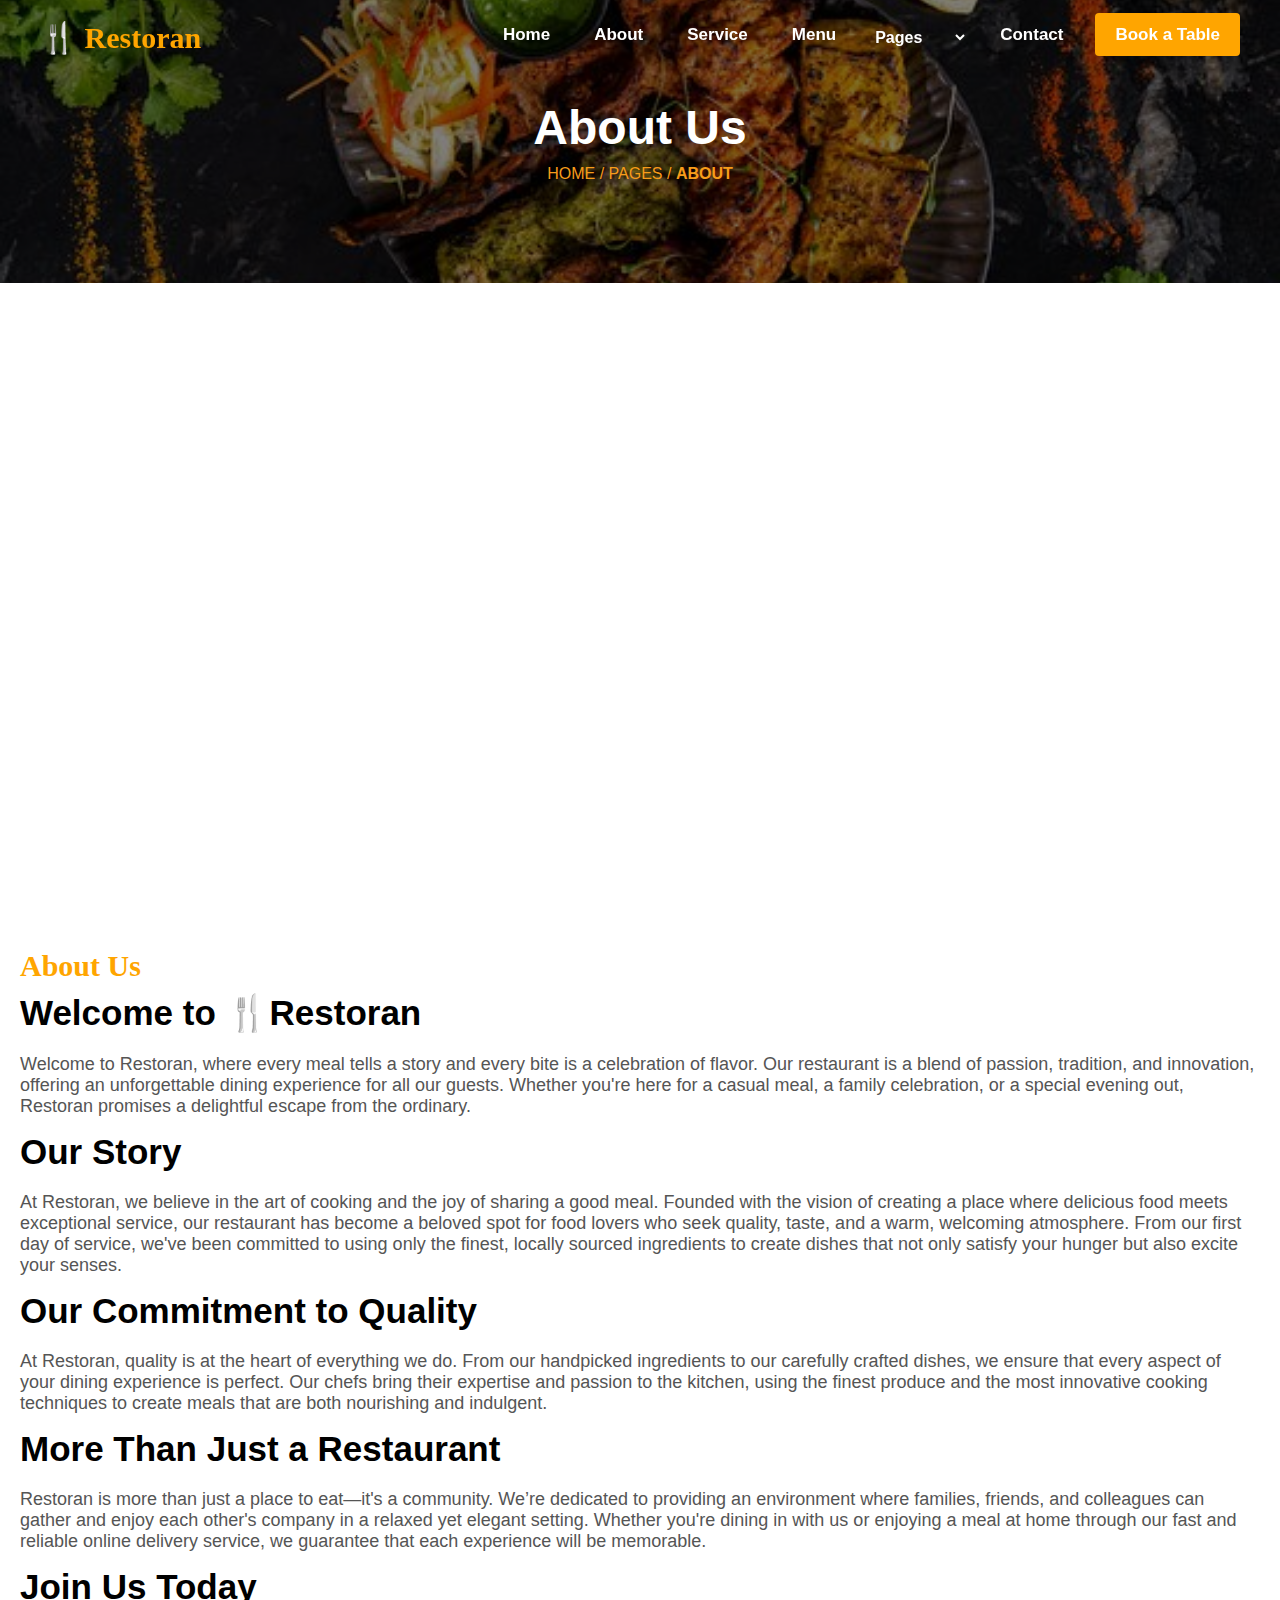
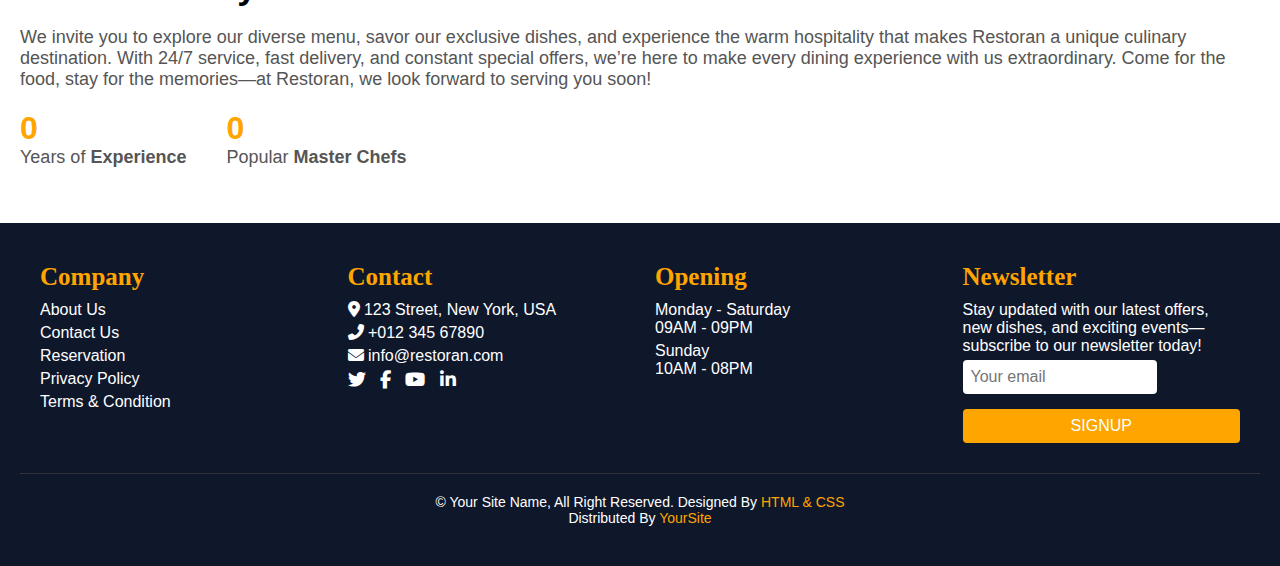
<file: AboutUs.html>
<!DOCTYPE html>
<html lang="en">
<head>
    <meta charset="UTF-8">
    <meta name="viewport" content="width=device-width, initial-scale=1.0">
    <title>Restaurant Landing</title>
    <link rel="stylesheet" href="style.css" />
  <link rel="stylesheet" href="https://cdnjs.cloudflare.com/ajax/libs/font-awesome/6.5.0/css/all.min.css">
</head>
<body>
    <header id="navbar">
        <div class="logo">🍴 Restoran</div>
        <nav>
          <ul>
            <li><a href="index.html">Home</a></li>
            <li><a href="AboutUs.html">About</a></li>
            <li><a href="Services.html">Service</a></li>
            <li><a href="Menu.html">Menu</a></li>
            <li class="dropdown">
        <select onchange="window.location.href=this.value;">
          <option selected disabled>Pages</option>
          <option value="team.html">Our Team</option>
          <option value="booking.html">Booking</option>
          
        </select>
      </li>
            <li><a href="Contact.html">Contact</a></li>
            <li><a href="booking.html" class="btn">Book a Table</a></li>
          </ul>
        </nav>
      </header>
    <section class="page-header">
        <h1>About Us</h1>
        <p><span>HOME</span> / <span>PAGES</span> / <strong>ABOUT</strong></p>
      </section>

      <section class="about" id="about">
        <div class="about-container">
          <div class="about-images">
            <img src="restaurant3.webp" class="about-img1" alt="Restaurant">
            <img src="restaurant4.webp" class="about-img2" alt="Restaurant">
            <img src="restaurant2.jpg" class="about-img3" alt="Restaurant">
            <img src="restaurant1.jpg" class="about-img4" alt="Restaurant">
          </div>
          <div class="about-content">
            <h5>About Us</h5>
            <h2>Welcome to <span>🍴</span>Restoran</h2>
            <p>Welcome to Restoran, where every meal tells a story and every bite is a celebration of flavor. Our restaurant is a blend of passion, tradition, and innovation, offering an unforgettable dining experience for all our guests. Whether you're here for a casual meal, a family celebration, or a special evening out, Restoran promises a delightful escape from the ordinary.</p>

<h2>Our Story</h2>
<p>At Restoran, we believe in the art of cooking and the joy of sharing a good meal. Founded with the vision of creating a place where delicious food meets exceptional service, our restaurant has become a beloved spot for food lovers who seek quality, taste, and a warm, welcoming atmosphere. From our first day of service, we've been committed to using only the finest, locally sourced ingredients to create dishes that not only satisfy your hunger but also excite your senses.</p>

<h2>Our Commitment to Quality</h2>
<p>At Restoran, quality is at the heart of everything we do. From our handpicked ingredients to our carefully crafted dishes, we ensure that every aspect of your dining experience is perfect. Our chefs bring their expertise and passion to the kitchen, using the finest produce and the most innovative cooking techniques to create meals that are both nourishing and indulgent.</p>

<h2>More Than Just a Restaurant</h2>
<p>Restoran is more than just a place to eat—it's a community. We’re dedicated to providing an environment where families, friends, and colleagues can gather and enjoy each other's company in a relaxed yet elegant setting. Whether you're dining in with us or enjoying a meal at home through our fast and reliable online delivery service, we guarantee that each experience will be memorable.</p>

<h2>Join Us Today</h2>
<p>We invite you to explore our diverse menu, savor our exclusive dishes, and experience the warm hospitality that makes Restoran a unique culinary destination. With 24/7 service, fast delivery, and constant special offers, we’re here to make every dining experience with us extraordinary. Come for the food, stay for the memories—at Restoran, we look forward to serving you soon!</p>
      
            <div class="about-stats">
              <div>
                <h3><span id="experience">0</span></h3>
                <p>Years of <strong>Experience</strong></p>
              </div>
              <div>
                <h3><span id="chefs">0</span></h3>
                <p>Popular <strong>Master Chefs</strong></p>
              </div>
            </div>
          </div>
        </div>
      </section>

      <script src="script.js"></script>


      <!-- Footer Section -->
<footer class="footer">
  <div class="footer-container">
    <div class="footer-box">
      <h3>Company</h3>
      <ul>
        <li><a href="AboutUs.html">About Us</a></li>
        <li><a href="Contact.html">Contact Us</a></li>
        <li><a href="booking.html">Reservation</a></li>
        <li><a href="#">Privacy Policy</a></li>
        <li><a href="#">Terms & Condition</a></li>
      </ul>
    </div>

    <div class="footer-box">
      <h3>Contact</h3>
      <p><i class="fas fa-map-marker-alt"></i> 123 Street, New York, USA</p>
      <p><i class="fas fa-phone-alt"></i> +012 345 67890</p>
      <p><i class="fas fa-envelope"></i> info@restoran.com</p>
      <div class="footer-icons">
        <a href="#"><i class="fab fa-twitter"></i></a>
        <a href="#"><i class="fab fa-facebook-f"></i></a>
        <a href="#"><i class="fab fa-youtube"></i></a>
        <a href="#"><i class="fab fa-linkedin-in"></i></a>
      </div>
    </div>

    <div class="footer-box">
      <h3>Opening</h3>
      <p>Monday - Saturday<br>09AM - 09PM</p>
      <p>Sunday<br>10AM - 08PM</p>
    </div>

    <div class="footer-box">
      <h3>Newsletter</h3>
      <p>Stay updated with our latest offers, new dishes, and exciting events—subscribe to our newsletter today!</p>
      <form>
        <input type="email" placeholder="Your email" required>
        <input type="submit" value="SIGNUP"/>
      </form>
    </div>
  </div>

  <div class="footer-bottom">
    <p>© Your Site Name, All Right Reserved. Designed By <a href="#">HTML & CSS</a></p>
    <p>Distributed By <a href="#">YourSite</a></p>
  </div>
</footer>

</body>
</html>
</file>
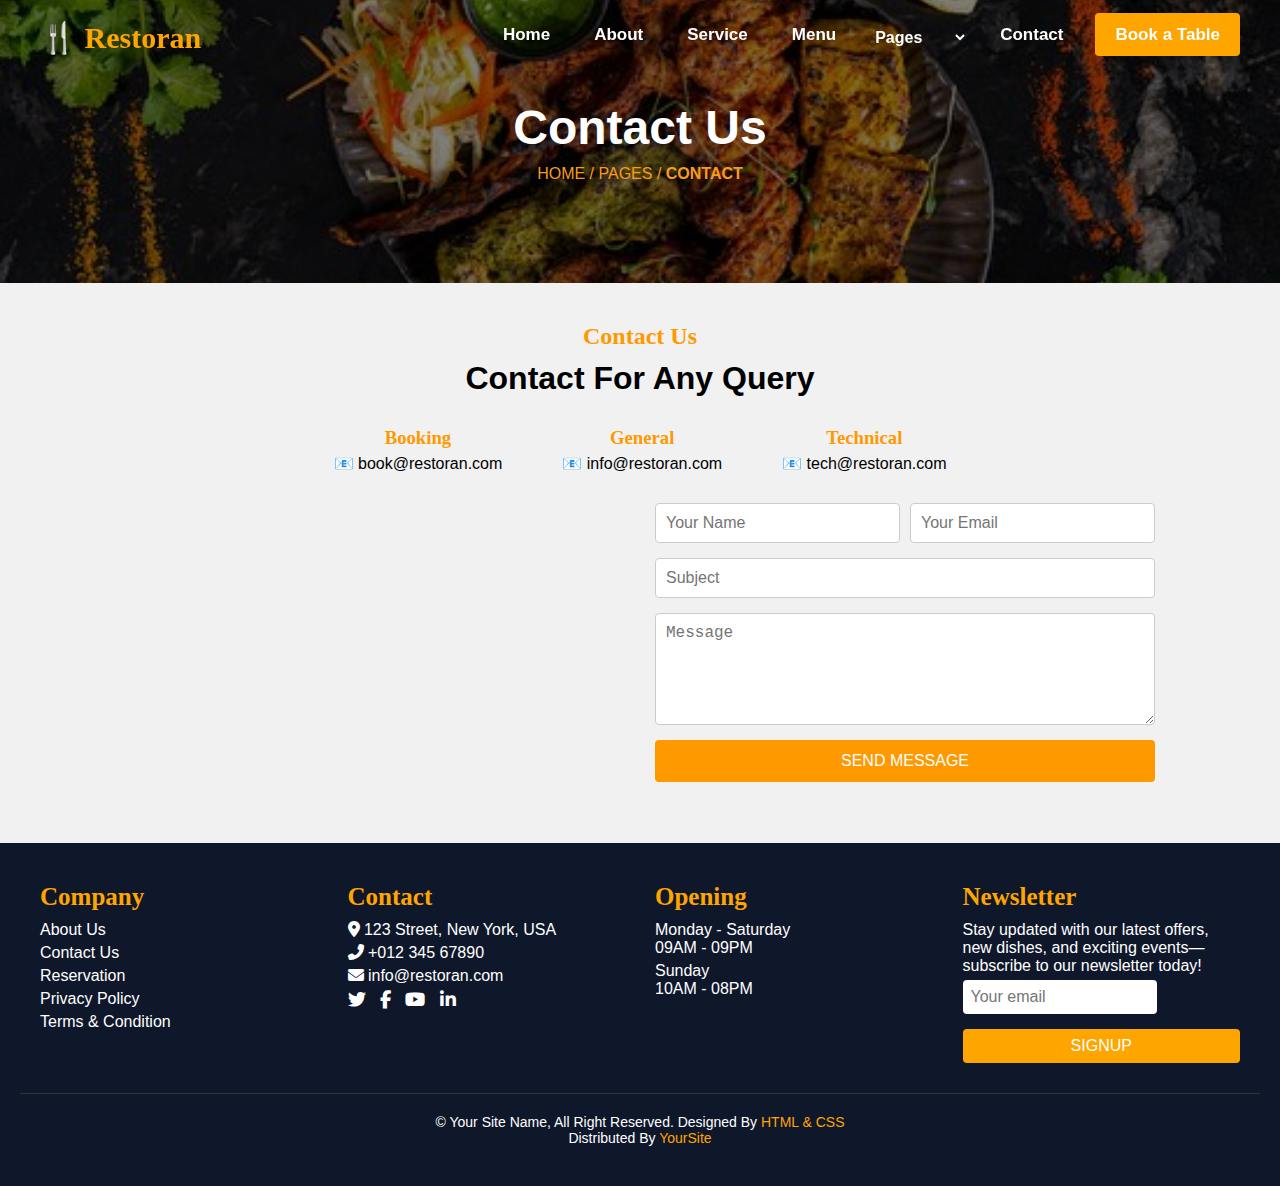
<file: Contact.html>
<!DOCTYPE html>
<html lang="en">
<head>
    <meta charset="UTF-8">
    <meta name="viewport" content="width=device-width, initial-scale=1.0">
    <title>Restaurant Landing</title>
    <link rel="stylesheet" href="style.css" />
  <link rel="stylesheet" href="https://cdnjs.cloudflare.com/ajax/libs/font-awesome/6.5.0/css/all.min.css">

</head>
<body>

     <header id="navbar">
        <div class="logo">🍴 Restoran</div>
        <nav>
          <ul>
            <li><a href="index.html">Home</a></li>
            <li><a href="AboutUs.html">About</a></li>
            <li><a href="Services.html">Service</a></li>
            <li><a href="Menu.html">Menu</a></li>
            <li class="dropdown">
        <select onchange="window.location.href=this.value;">
          <option selected disabled>Pages</option>
          <option value="team.html">Our Team</option>
          <option value="booking.html">Booking</option>
          
        </select>
      </li>
            <li><a href="Contact.html">Contact</a></li>
            <li><a href="booking.html" class="btn">Book a Table</a></li>
          </ul>
        </nav>
      </header>
    <section class="page-header">
        <h1>Contact Us</h1>
        <p><span>HOME</span> / <span>PAGES</span> / <strong>CONTACT</strong></p>
      </section>

      <script src="script.js"></script>


    <section class="contact-section">
    <h2>Contact Us</h2>
    <h1>Contact For Any Query</h1>

    <div class="contact-types">
      <div class="contact-box">
        <h3>Booking</h3>
        <p>📧 book@restoran.com</p>
      </div>
      <div class="contact-box">
        <h3>General</h3>
        <p>📧 info@restoran.com</p>
      </div>
      <div class="contact-box">
        <h3>Technical</h3>
        <p>📧 tech@restoran.com</p>
      </div>
    </div>

    <div class="map-form">
      <iframe src="https://www.google.com/maps?q=New+York,+USA&output=embed" allowfullscreen loading="lazy"></iframe>

      <form>
        <div class="form-row">
          <input type="text" placeholder="Your Name" required>
          <input type="email" placeholder="Your Email" required>
        </div>
        <input type="text" placeholder="Subject" required>
        <textarea rows="5" placeholder="Message" required></textarea>
        <input type="submit" value="SEND MESSAGE" />
      </form>
    </div>
  </section>



  <!-- Footer Section -->
<footer class="footer">
  <div class="footer-container">
    <div class="footer-box">
      <h3>Company</h3>
      <ul>
        <li><a href="AboutUs.html">About Us</a></li>
        <li><a href="Contact.html">Contact Us</a></li>
        <li><a href="booking.html">Reservation</a></li>
        <li><a href="#">Privacy Policy</a></li>
        <li><a href="#">Terms & Condition</a></li>
      </ul>
    </div>

    <div class="footer-box">
      <h3>Contact</h3>
      <p><i class="fas fa-map-marker-alt"></i> 123 Street, New York, USA</p>
      <p><i class="fas fa-phone-alt"></i> +012 345 67890</p>
      <p><i class="fas fa-envelope"></i> info@restoran.com</p>
      <div class="footer-icons">
        <a href="#"><i class="fab fa-twitter"></i></a>
        <a href="#"><i class="fab fa-facebook-f"></i></a>
        <a href="#"><i class="fab fa-youtube"></i></a>
        <a href="#"><i class="fab fa-linkedin-in"></i></a>
      </div>
    </div>

    <div class="footer-box">
      <h3>Opening</h3>
      <p>Monday - Saturday<br>09AM - 09PM</p>
      <p>Sunday<br>10AM - 08PM</p>
    </div>

    <div class="footer-box">
      <h3>Newsletter</h3>
      <p>Stay updated with our latest offers, new dishes, and exciting events—subscribe to our newsletter today!</p>
      <form>
        <input type="email" placeholder="Your email" required>
        <input type="submit" value="SIGNUP"/>
      </form>
    </div>
  </div>

  <div class="footer-bottom">
    <p>© Your Site Name, All Right Reserved. Designed By <a href="#">HTML & CSS</a></p>
    <p>Distributed By <a href="#">YourSite</a></p>
  </div>
</footer>

</body>
</html>
</file>
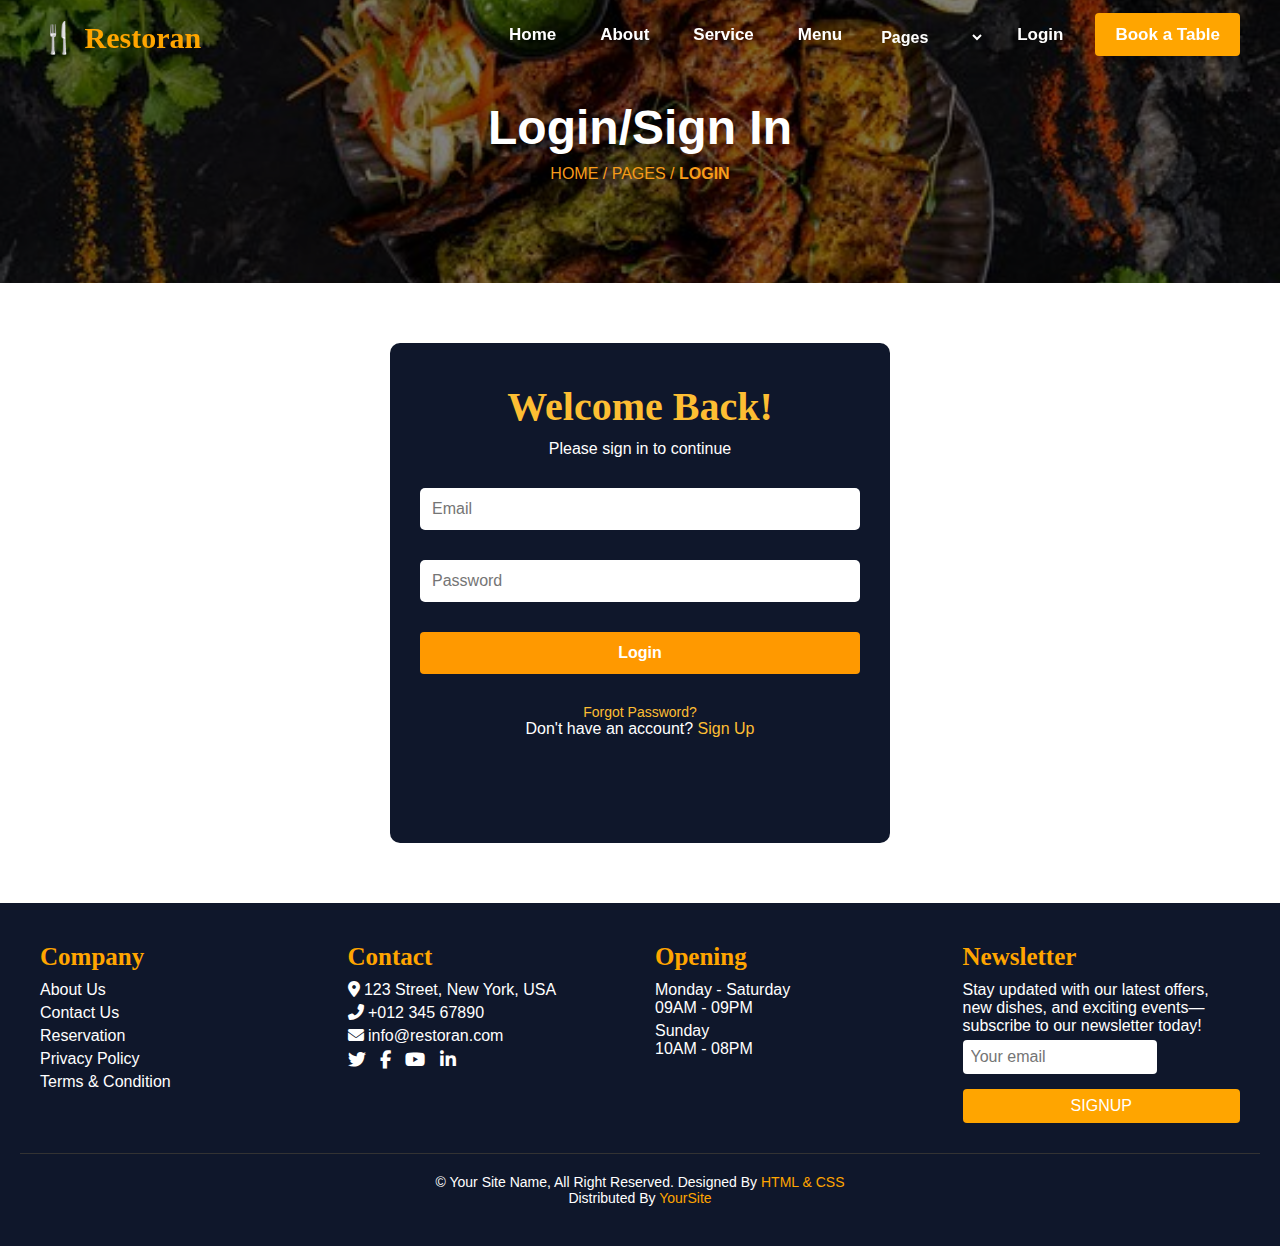
<file: loginpage.html>
<!DOCTYPE html>
<html lang="en">
<head>
    <meta charset="UTF-8">
    <meta name="viewport" content="width=device-width, initial-scale=1.0">
    <title>Restaurant Landing</title>
  <link rel="stylesheet" href="style.css" />
  <link rel="stylesheet" href="https://cdnjs.cloudflare.com/ajax/libs/font-awesome/6.5.0/css/all.min.css">
</head>
<body>

<header id="navbar">
        <div class="logo">🍴 Restoran</div>
        <nav>
          <ul>
            <li><a href="index.html">Home</a></li>
            <li><a href="AboutUs.html">About</a></li>
            <li><a href="Services.html">Service</a></li>
            <li><a href="Menu.html">Menu</a></li>
            <li class="dropdown">
        <select onchange="window.location.href=this.value;">
          <option selected disabled>Pages</option>
          <option value="team.html">Our Team</option>
          <option value="booking.html">Booking</option>
          <option value="Contact.html">Contact Us</option>
        </select>
      </li>
            <li><a href="loginpage.html">Login</a></li>
            <li><a href="booking.html" class="btn">Book a Table</a></li>
          </ul>
        </nav>
      </header>
    <section class="page-header">
        <h1>Login/Sign In</h1>
        <p><span>HOME</span> / <span>PAGES</span> / <strong>LOGIN</strong></p>
      </section>

      <script src="script.js"></script>


    <section class="login-section">
  <div class="login-box">
    <h2>Welcome Back!</h2>
    <p>Please sign in to continue</p>
    <form action="signin.html" method="post">
      <input type="email" name="email" placeholder="Email" required>
      <input type="password" name="password" placeholder="Password" required>
      <input type="submit" value="Login" class="login-btn">

      <div class="extra-options">
        <a href="#">Forgot Password?</a>
        <p>Don't have an account? <a href="#">Sign Up</a></p>
      </div>
    </form>
  </div>
</section>



 <!-- Footer Section -->
<footer class="footer">
  <div class="footer-container">
    <div class="footer-box">
      <h3>Company</h3>
      <ul>
        <li><a href="AboutUs.html">About Us</a></li>
        <li><a href="Contact.html">Contact Us</a></li>
        <li><a href="booking.html">Reservation</a></li>
        <li><a href="#">Privacy Policy</a></li>
        <li><a href="#">Terms & Condition</a></li>
      </ul>
    </div>

    <div class="footer-box">
      <h3>Contact</h3>
      <p><i class="fas fa-map-marker-alt"></i> 123 Street, New York, USA</p>
      <p><i class="fas fa-phone-alt"></i> +012 345 67890</p>
      <p><i class="fas fa-envelope"></i> info@restoran.com</p>
      <div class="footer-icons">
        <a href="#"><i class="fab fa-twitter"></i></a>
        <a href="#"><i class="fab fa-facebook-f"></i></a>
        <a href="#"><i class="fab fa-youtube"></i></a>
        <a href="#"><i class="fab fa-linkedin-in"></i></a>
      </div>
    </div>

    <div class="footer-box">
      <h3>Opening</h3>
      <p>Monday - Saturday<br>09AM - 09PM</p>
      <p>Sunday<br>10AM - 08PM</p>
    </div>

    <div class="footer-box">
      <h3>Newsletter</h3>
      <p>Stay updated with our latest offers, new dishes, and exciting events—subscribe to our newsletter today!</p>
      <form>
        <input type="email" placeholder="Your email" required>
        <input type="submit" value="SIGNUP"/>
      </form>
    </div>
  </div>

  <div class="footer-bottom">
    <p>© Your Site Name, All Right Reserved. Designed By <a href="#">HTML & CSS</a></p>
    <p>Distributed By <a href="#">YourSite</a></p>
  </div>
</footer>

</body>
</html>
</file>
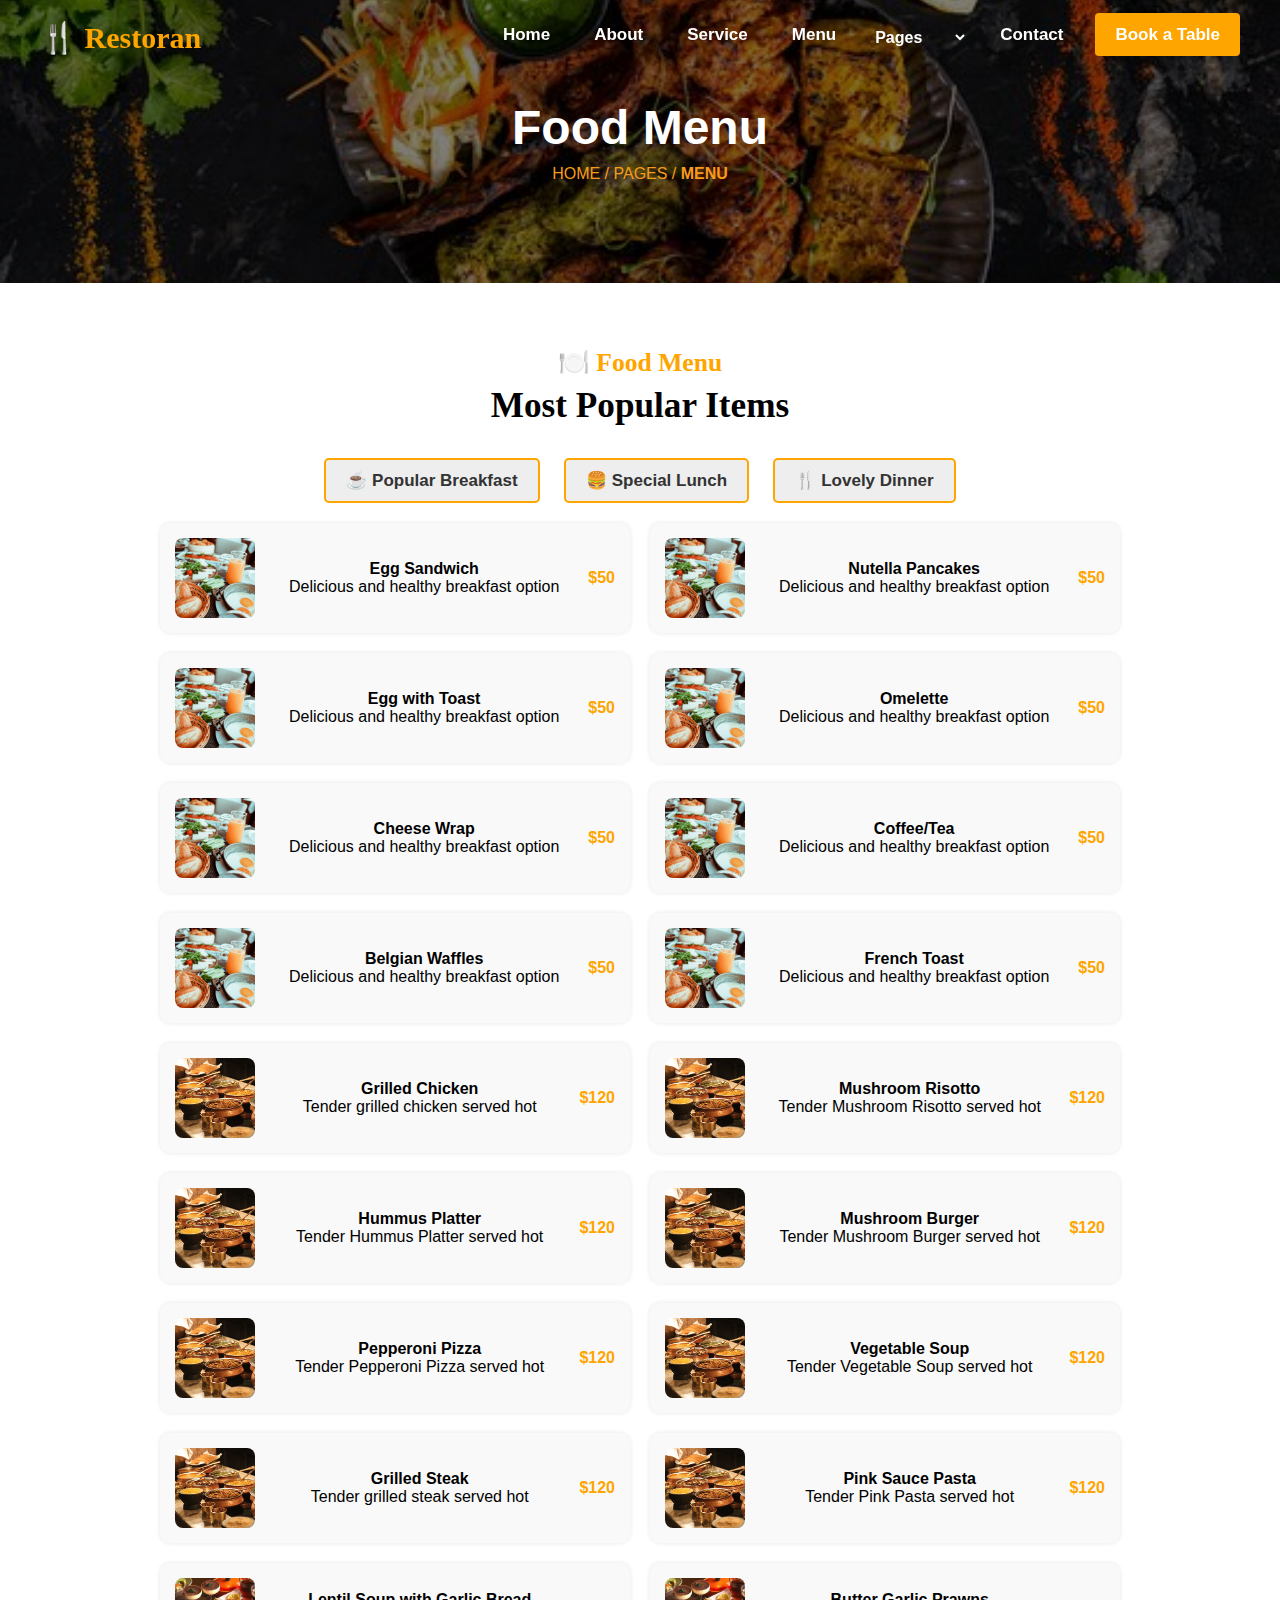
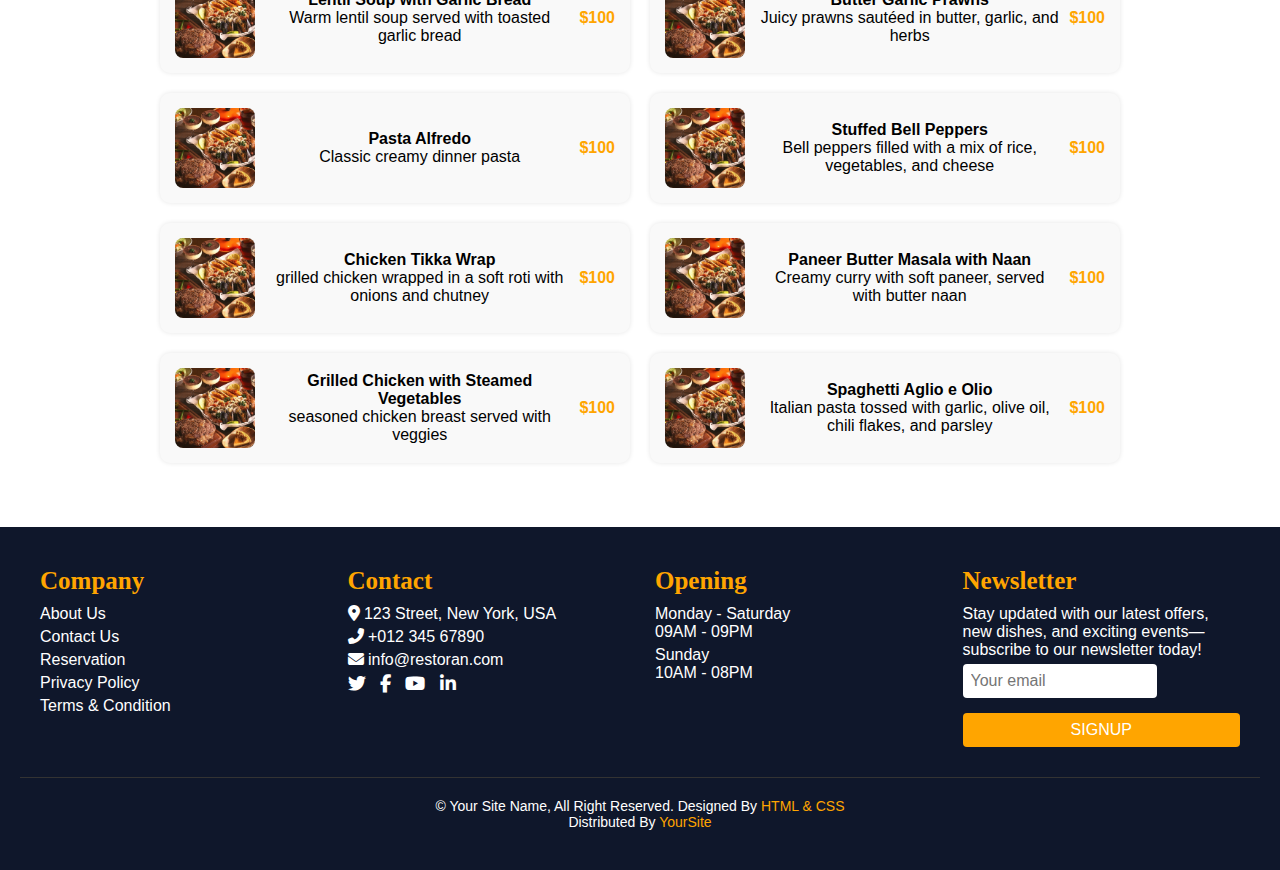
<file: Menu.html>
<!DOCTYPE html>
<html lang="en">
<head>
    <meta charset="UTF-8">
    <meta name="viewport" content="width=device-width, initial-scale=1.0">
    <title>Restaurant Landing</title>
    <link rel="stylesheet" href="style.css" />
  <link rel="stylesheet" href="https://cdnjs.cloudflare.com/ajax/libs/font-awesome/6.5.0/css/all.min.css">
</head>
<body>
     <header id="navbar">
        <div class="logo">🍴 Restoran</div>
        <nav>
          <ul>
            <li><a href="index.html">Home</a></li>
            <li><a href="AboutUs.html">About</a></li>
            <li><a href="Services.html">Service</a></li>
            <li><a href="Menu.html">Menu</a></li>
           <li class="dropdown">
        <select onchange="window.location.href=this.value;">
          <option selected disabled>Pages</option>
          <option value="team.html">Our Team</option>
          <option value="booking.html">Booking</option>
          
        </select>
      </li>
            <li><a href="Contact.html">Contact</a></li>
            <li><a href="booking.html" class="btn">Book a Table</a></li>
          </ul>
        </nav>
      </header>
    <section class="page-header">
        <h1>Food Menu</h1>
        <p><span>HOME</span> / <span>PAGES</span> / <strong>MENU</strong></p>
      </section>


      <section id="menu" class="menu-section">
        <h2 class="section-title">🍽️ Food Menu</h2>
        <h1 class="section-heading">Most Popular Items</h1>
      
        <!-- Menu Filter Buttons -->
        <!-- Tabs -->
  <div class="menu-tabs">
  <button class="tab-btn" onclick="filterMenu('breakfast')">☕ Popular Breakfast</button>
  <button class="tab-btn" onclick="filterMenu('lunch')">🍔 Special Lunch</button>
  <button class="tab-btn" onclick="filterMenu('dinner')">🍴 Lovely Dinner</button>
</div>

<!-- Menu Items -->
<div class="menu-items">
  <!-- Breakfast Items -->
  <div class="menu-item" data-category="breakfast">
    <img src="breakfast.jpg" alt="Breakfast">
    <div class="menu-info">
      <h4>Egg Sandwich</h4>
      <p>Delicious and healthy breakfast option</p>
    </div>
    <div class="menu-price">$50</div>
  </div>

  <div class="menu-item" data-category="breakfast">
    <img src="breakfast.jpg" alt="Breakfast">
    <div class="menu-info">
      <h4>Nutella Pancakes</h4>
      <p>Delicious and healthy breakfast option</p>
    </div>
    <div class="menu-price">$50</div>
  </div>

  <div class="menu-item" data-category="breakfast">
    <img src="breakfast.jpg" alt="Breakfast">
    <div class="menu-info">
      <h4>Egg with Toast</h4>
      <p>Delicious and healthy breakfast option</p>
    </div>
    <div class="menu-price">$50</div>
  </div>

  <div class="menu-item" data-category="breakfast">
    <img src="breakfast.jpg" alt="Breakfast">
    <div class="menu-info">
      <h4>Omelette</h4>
      <p>Delicious and healthy breakfast option</p>
    </div>
    <div class="menu-price">$50</div>
  </div>

  <div class="menu-item" data-category="breakfast">
    <img src="breakfast.jpg" alt="Breakfast">
    <div class="menu-info">
      <h4>Cheese Wrap</h4>
      <p>Delicious and healthy breakfast option</p>
    </div>
    <div class="menu-price">$50</div>
  </div>

  <div class="menu-item" data-category="breakfast">
    <img src="breakfast.jpg" alt="Breakfast">
    <div class="menu-info">
      <h4>Coffee/Tea</h4>
      <p>Delicious and healthy breakfast option</p>
    </div>
    <div class="menu-price">$50</div>
  </div>

  <div class="menu-item" data-category="breakfast">
    <img src="breakfast.jpg" alt="Breakfast">
    <div class="menu-info">
      <h4>Belgian Waffles</h4>
      <p>Delicious and healthy breakfast option</p>
    </div>
    <div class="menu-price">$50</div>
  </div>

  <div class="menu-item" data-category="breakfast">
    <img src="breakfast.jpg" alt="Breakfast">
    <div class="menu-info">
      <h4>French Toast</h4>
      <p>Delicious and healthy breakfast option</p>
    </div>
    <div class="menu-price">$50</div>
  </div>

  <!-- Lunch Items -->
  <div class="menu-item" data-category="lunch">
    <img src="lunch.jpg" alt="Lunch">
    <div class="menu-info">
      <h4>Grilled Chicken</h4>
      <p>Tender grilled chicken served hot</p>
    </div>
    <div class="menu-price">$120</div>
  </div>

  <div class="menu-item" data-category="lunch">
    <img src="lunch.jpg" alt="Lunch">
    <div class="menu-info">
      <h4>Mushroom Risotto</h4>
      <p>Tender Mushroom Risotto served hot</p>
    </div>
    <div class="menu-price">$120</div>
  </div>

  <div class="menu-item" data-category="lunch">
    <img src="lunch.jpg" alt="Lunch">
    <div class="menu-info">
      <h4>Hummus Platter</h4>
      <p>Tender Hummus Platter served hot</p>
    </div>
    <div class="menu-price">$120</div>
  </div>

  <div class="menu-item" data-category="lunch">
    <img src="lunch.jpg" alt="Lunch">
    <div class="menu-info">
      <h4>Mushroom Burger</h4>
      <p>Tender Mushroom Burger served hot</p>
    </div>
    <div class="menu-price">$120</div>
  </div>

  <div class="menu-item" data-category="lunch">
    <img src="lunch.jpg" alt="Lunch">
    <div class="menu-info">
      <h4>Pepperoni Pizza</h4>
      <p>Tender Pepperoni Pizza served hot</p>
    </div>
    <div class="menu-price">$120</div>
  </div>

  <div class="menu-item" data-category="lunch">
    <img src="lunch.jpg" alt="Lunch">
    <div class="menu-info">
      <h4>Vegetable Soup</h4>
      <p>Tender Vegetable Soup served hot</p>
    </div>
    <div class="menu-price">$120</div>
  </div>

  <div class="menu-item" data-category="lunch">
    <img src="lunch.jpg" alt="Lunch">
    <div class="menu-info">
      <h4>Grilled Steak</h4>
      <p>Tender grilled steak served hot</p>
    </div>
    <div class="menu-price">$120</div>
  </div>

  <div class="menu-item" data-category="lunch">
    <img src="lunch.jpg" alt="Lunch">
    <div class="menu-info">
      <h4>Pink Sauce Pasta</h4>
      <p>Tender Pink Pasta served hot</p>
    </div>
    <div class="menu-price">$120</div>
  </div>

  <!-- Dinner Items -->
  <div class="menu-item" data-category="dinner">
    <img src="dinner.jpg" alt="Dinner">
    <div class="menu-info">
      <h4>Lentil Soup with Garlic Bread</h4>
      <p>Warm lentil soup served with toasted garlic bread</p>
    </div>
    <div class="menu-price">$100</div>
  </div>

  <div class="menu-item" data-category="dinner">
    <img src="dinner.jpg" alt="Dinner">
    <div class="menu-info">
      <h4>Butter Garlic Prawns</h4>
      <p>Juicy prawns sautéed in butter, garlic, and herbs</p>
    </div>
    <div class="menu-price">$100</div>
  </div>

  <div class="menu-item" data-category="dinner">
    <img src="dinner.jpg" alt="Dinner">
    <div class="menu-info">
      <h4>Pasta Alfredo</h4>
      <p>Classic creamy dinner pasta</p>
    </div>
    <div class="menu-price">$100</div>
  </div>

  <div class="menu-item" data-category="dinner">
    <img src="dinner.jpg" alt="Dinner">
    <div class="menu-info">
      <h4>Stuffed Bell Peppers</h4>
      <p>Bell peppers filled with a mix of rice, vegetables, and cheese</p>
    </div>
    <div class="menu-price">$100</div>
  </div>

  <div class="menu-item" data-category="dinner">
    <img src="dinner.jpg" alt="Dinner">
    <div class="menu-info">
      <h4>Chicken Tikka Wrap</h4>
      <p>grilled chicken wrapped in a soft roti with onions and chutney</p>
    </div>
    <div class="menu-price">$100</div>
  </div>

  <div class="menu-item" data-category="dinner">
    <img src="dinner.jpg" alt="Dinner">
    <div class="menu-info">
      <h4>Paneer Butter Masala with Naan</h4>
      <p>Creamy curry with soft paneer, served with butter naan</p>
    </div>
    <div class="menu-price">$100</div>
  </div>

  <div class="menu-item" data-category="dinner">
    <img src="dinner.jpg" alt="Dinner">
    <div class="menu-info">
      <h4>Grilled Chicken with Steamed Vegetables</h4>
      <p>seasoned chicken breast served with veggies</p>
    </div>
    <div class="menu-price">$100</div>
  </div>

  <div class="menu-item" data-category="dinner">
    <img src="dinner.jpg" alt="Dinner">
    <div class="menu-info">
      <h4>Spaghetti Aglio e Olio</h4>
      <p>Italian pasta tossed with garlic, olive oil, chili flakes, and parsley</p>
    </div>
    <div class="menu-price">$100</div>
  </div>

  <!-- Add more items with correct data-category -->
</div>
</section>
<script src="script.js"></script>

<!-- Footer Section -->
<footer class="footer">
  <div class="footer-container">
    <div class="footer-box">
      <h3>Company</h3>
      <ul>
        <li><a href="AboutUs.html">About Us</a></li>
        <li><a href="Contact.html">Contact Us</a></li>
        <li><a href="booking.html">Reservation</a></li>
        <li><a href="#">Privacy Policy</a></li>
        <li><a href="#">Terms & Condition</a></li>
      </ul>
    </div>

    <div class="footer-box">
      <h3>Contact</h3>
      <p><i class="fas fa-map-marker-alt"></i> 123 Street, New York, USA</p>
      <p><i class="fas fa-phone-alt"></i> +012 345 67890</p>
      <p><i class="fas fa-envelope"></i> info@restoran.com</p>
      <div class="footer-icons">
        <a href="#"><i class="fab fa-twitter"></i></a>
        <a href="#"><i class="fab fa-facebook-f"></i></a>
        <a href="#"><i class="fab fa-youtube"></i></a>
        <a href="#"><i class="fab fa-linkedin-in"></i></a>
      </div>
    </div>

    <div class="footer-box">
      <h3>Opening</h3>
      <p>Monday - Saturday<br>09AM - 09PM</p>
      <p>Sunday<br>10AM - 08PM</p>
    </div>

    <div class="footer-box">
      <h3>Newsletter</h3>
      <p>Stay updated with our latest offers, new dishes, and exciting events—subscribe to our newsletter today!</p>
      <form>
        <input type="email" placeholder="Your email" required>
        <input type="submit" value="SIGNUP"/>
      </form>
    </div>
  </div>

  <div class="footer-bottom">
    <p>© Your Site Name, All Right Reserved. Designed By <a href="#">HTML & CSS</a></p>
    <p>Distributed By <a href="#">YourSite</a></p>
  </div>
</footer>

</body>
</html>
</file>
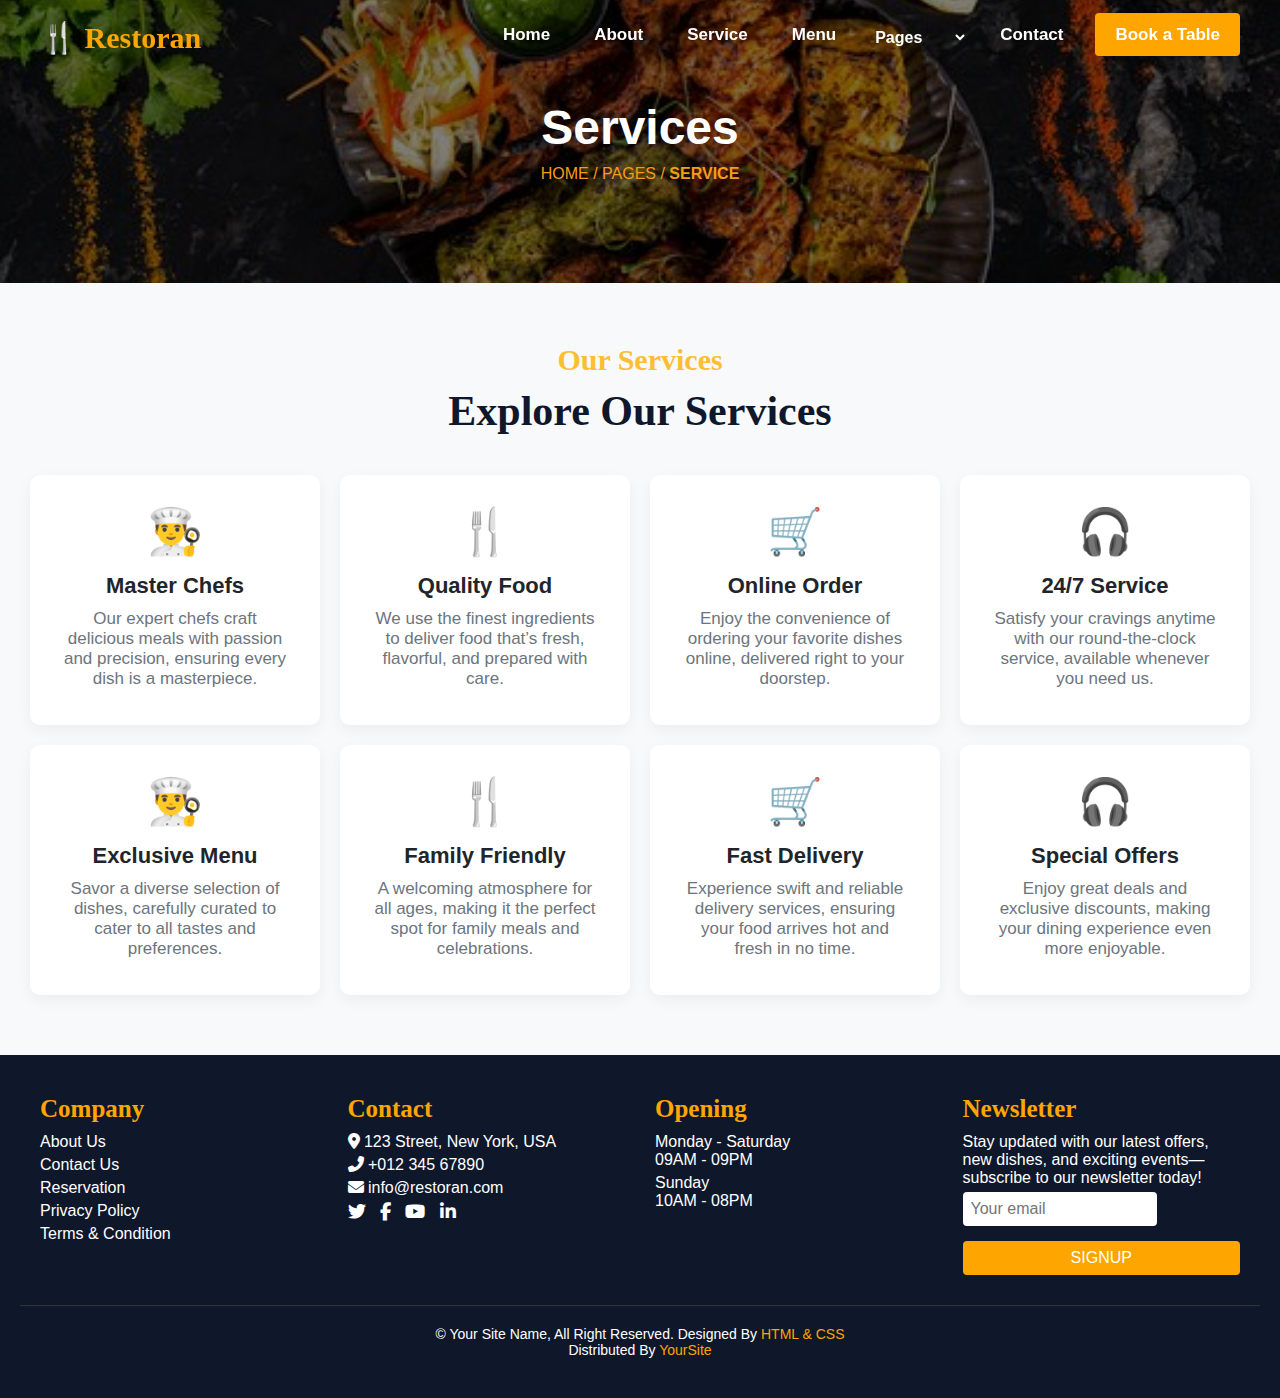
<file: Services.html>
<!DOCTYPE html>
<html lang="en">
<head>
    <meta charset="UTF-8">
    <meta name="viewport" content="width=device-width, initial-scale=1.0">
    <title>Restaurant Landing</title>
    <link rel="stylesheet" href="style.css" />
  <link rel="stylesheet" href="https://cdnjs.cloudflare.com/ajax/libs/font-awesome/6.5.0/css/all.min.css">
</head>
<body>
    
    <header id="navbar">
        <div class="logo">🍴 Restoran</div>
        <nav>
          <ul>
            <li><a href="index.html">Home</a></li>
            <li><a href="AboutUs.html">About</a></li>
            <li><a href="Services.html">Service</a></li>
            <li><a href="Menu.html">Menu</a></li>
            <li class="dropdown">
        <select onchange="window.location.href=this.value;">
          <option selected disabled>Pages</option>
          <option value="team.html">Our Team</option>
          <option value="booking.html">Booking</option>
          
        </select>
      </li>
            <li><a href="Contact.html">Contact</a></li>
            <li><a href="booking.html" class="btn">Book a Table</a></li>
          </ul>
        </nav>
      </header>
    <section class="page-header">
        <h1>Services</h1>
        <p><span>HOME</span> / <span>PAGES</span> / <strong>SERVICE</strong></p>
      </section>

      <script src="script.js"></script>

      <section class="services" id="services">
        <h3 class="subtitle">Our Services</h3>
        <h2 class="title">Explore Our Services</h2>

        <div class="container">
          <div class="service-box">
            <div class="icon">👨‍🍳</div>
            <h3>Master Chefs</h3>
            <p>Our expert chefs craft delicious meals with passion and precision, ensuring every dish is a masterpiece.</p>
          </div>
          <div class="service-box">
            <div class="icon">🍴</div>
            <h3>Quality Food</h3>
            <p>We use the finest ingredients to deliver food that’s fresh, flavorful, and prepared with care.</p>
          </div>
          <div class="service-box">
            <div class="icon">🛒</div>
            <h3>Online Order</h3>
            <p>Enjoy the convenience of ordering your favorite dishes online, delivered right to your doorstep.</p>
          </div>
          <div class="service-box">
            <div class="icon">🎧</div>
            <h3>24/7 Service</h3>
            <p>Satisfy your cravings anytime with our round-the-clock service, available whenever you need us.</p>
          </div>
          <div class="service-box">
            <div class="icon">👨‍🍳</div>
            <h3>Exclusive Menu</h3>
            <p>Savor a diverse selection of dishes, carefully curated to cater to all tastes and preferences.</p>
          </div>
          <div class="service-box">
            <div class="icon">🍴</div>
            <h3>Family Friendly</h3>
            <p>A welcoming atmosphere for all ages, making it the perfect spot for family meals and celebrations.</p>
          </div>
          <div class="service-box">
            <div class="icon">🛒</div>
            <h3>Fast Delivery</h3>
            <p>Experience swift and reliable delivery services, ensuring your food arrives hot and fresh in no time.</p>
          </div>
          <div class="service-box">
            <div class="icon">🎧</div>
            <h3>Special Offers</h3>
            <p>Enjoy great deals and exclusive discounts, making your dining experience even more enjoyable.</p>
          </div>
        </div>
      </section>


<!-- Footer Section -->
<footer class="footer">
  <div class="footer-container">
    <div class="footer-box">
      <h3>Company</h3>
      <ul>
        <li><a href="AboutUs.html">About Us</a></li>
        <li><a href="Contact.html">Contact Us</a></li>
        <li><a href="booking.html">Reservation</a></li>
        <li><a href="#">Privacy Policy</a></li>
        <li><a href="#">Terms & Condition</a></li>
      </ul>
    </div>

    <div class="footer-box">
      <h3>Contact</h3>
      <p><i class="fas fa-map-marker-alt"></i> 123 Street, New York, USA</p>
      <p><i class="fas fa-phone-alt"></i> +012 345 67890</p>
      <p><i class="fas fa-envelope"></i> info@restoran.com</p>
      <div class="footer-icons">
        <a href="#"><i class="fab fa-twitter"></i></a>
        <a href="#"><i class="fab fa-facebook-f"></i></a>
        <a href="#"><i class="fab fa-youtube"></i></a>
        <a href="#"><i class="fab fa-linkedin-in"></i></a>
      </div>
    </div>

    <div class="footer-box">
      <h3>Opening</h3>
      <p>Monday - Saturday<br>09AM - 09PM</p>
      <p>Sunday<br>10AM - 08PM</p>
    </div>

    <div class="footer-box">
      <h3>Newsletter</h3>
      <p>Stay updated with our latest offers, new dishes, and exciting events—subscribe to our newsletter today!</p>
      <form>
        <input type="email" placeholder="Your email" required>
        <input type="submit" value="SIGNUP"/>
      </form>
    </div>
  </div>

  <div class="footer-bottom">
    <p>© Your Site Name, All Right Reserved. Designed By <a href="#">HTML & CSS</a></p>
    <p>Distributed By <a href="#">YourSite</a></p>
  </div>
</footer>

</body>
</html>
</file>
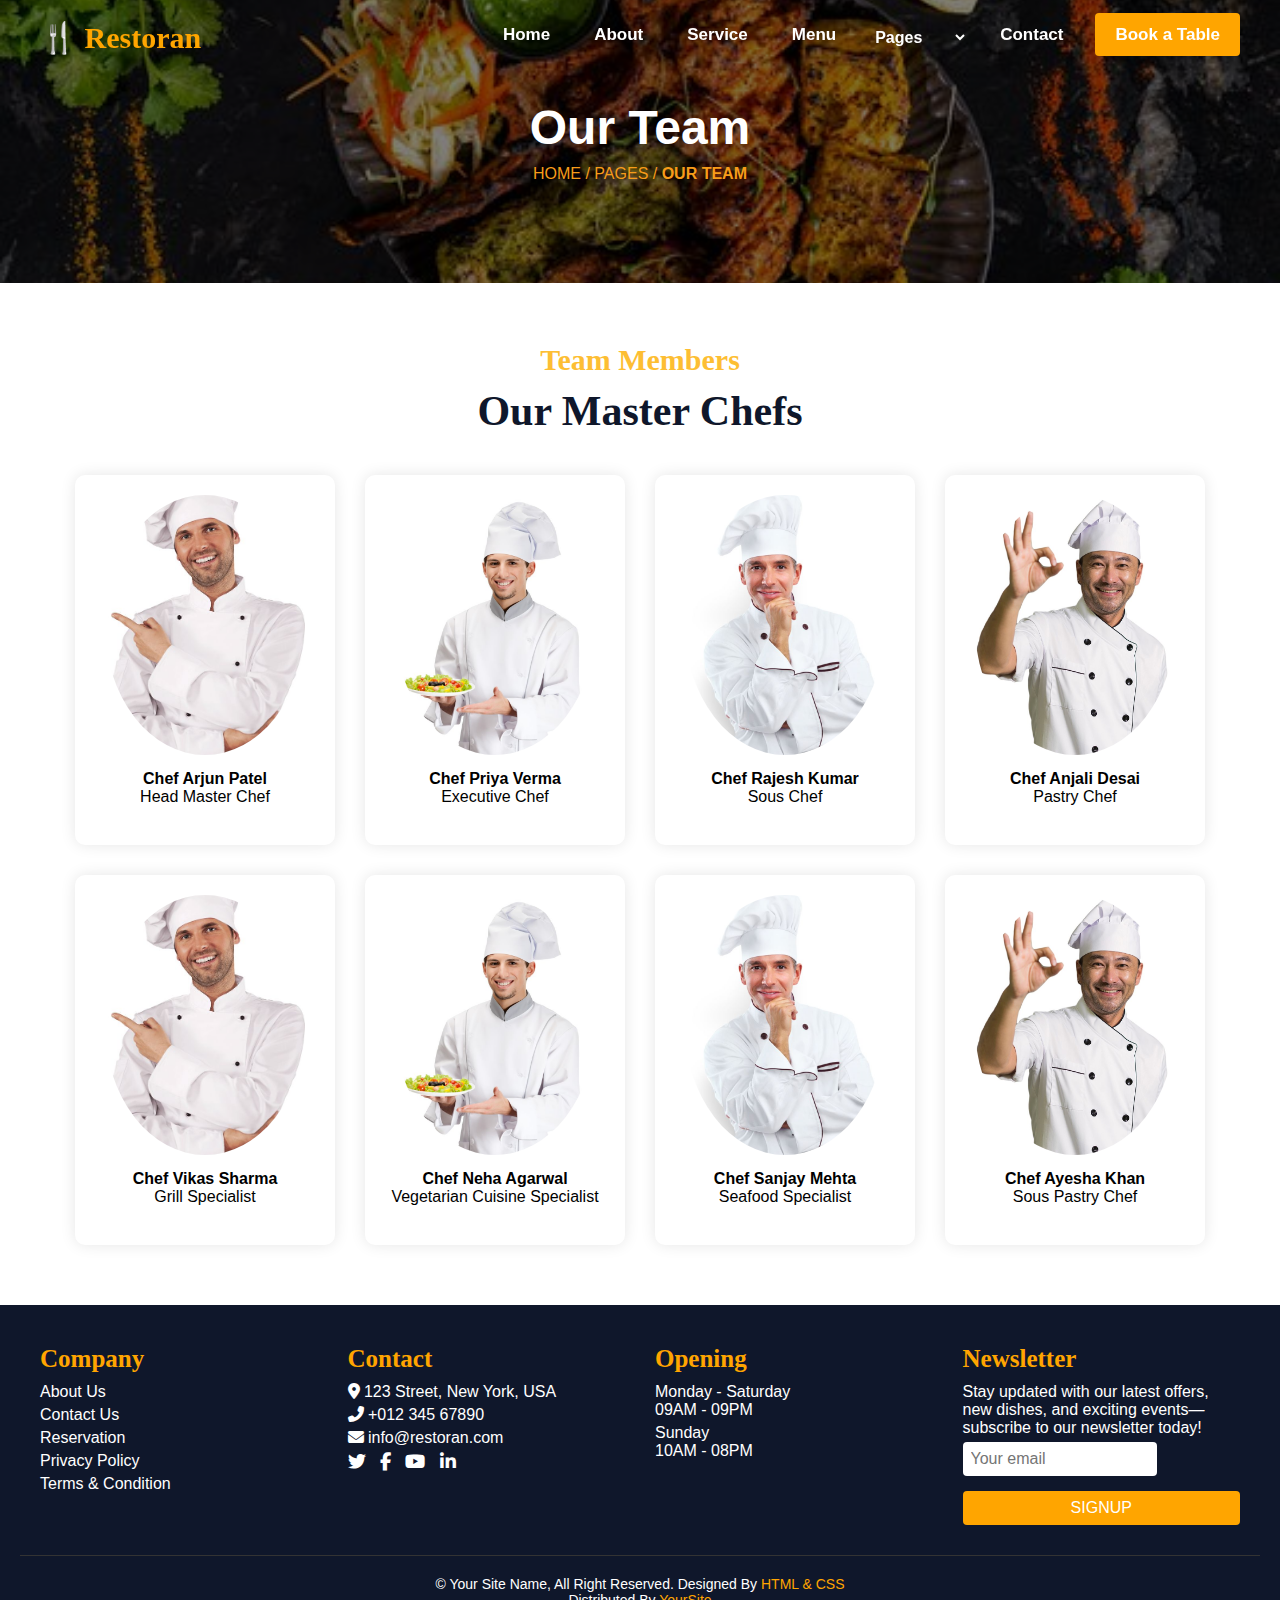
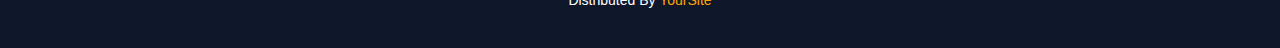
<file: team.html>
<!DOCTYPE html>
<html lang="en">
<head>
    <meta charset="UTF-8">
    <meta name="viewport" content="width=device-width, initial-scale=1.0">
    <title>Restaurant Landing</title>
    <link rel="stylesheet" href="style.css" />
  <link rel="stylesheet" href="https://cdnjs.cloudflare.com/ajax/libs/font-awesome/6.5.0/css/all.min.css">
</head>
<body>
    
    <header id="navbar">
        <div class="logo">🍴 Restoran</div>
        <nav>
          <ul>
            <li><a href="index.html">Home</a></li>
            <li><a href="AboutUs.html">About</a></li>
            <li><a href="Services.html">Service</a></li>
            <li><a href="Menu.html">Menu</a></li>
            <li class="dropdown">
        <select onchange="window.location.href=this.value;">
          <option selected disabled>Pages</option>
          <option value="team.html">Our Team</option>
          <option value="booking.html">Booking</option>
          
        </select>
      </li>
            <li><a href="Contact.html">Contact</a></li>
            <li><a href="booking.html" class="btn">Book a Table</a></li>
          </ul>
        </nav>
      </header>
    <section class="page-header">
        <h1>Our Team</h1>
        <p><span>HOME</span> / <span>PAGES</span> / <strong>OUR TEAM</strong></p>
      </section>

      <script src="script.js"></script>

      <!-- Team Members Section -->
<section class="team-section">
  <h3 class="subtitle">Team Members</h3>
  <h2 class="title">Our Master Chefs</h2>

  <div class="team-container">
    
    <!-- Chef Card -->
    <div class="team-card">
      <div class="img-box">
        <img src="chef1.jpg" alt="Chef 1">
        <div class="social-icons">
          <a href="#"><i class="fab fa-facebook-f"></i></a>
          <a href="#"><i class="fab fa-twitter"></i></a>
          <a href="#"><i class="fab fa-instagram"></i></a>
        </div>
      </div>
      <h4>Chef Arjun Patel </h4>
      <p>Head Master Chef</p>
    </div>

    <!-- Repeat for other chefs -->
    <div class="team-card">
      <div class="img-box">
        <img src="chef2.jpg" alt="Chef 2">
        <div class="social-icons">
          <a href="#"><i class="fab fa-facebook-f"></i></a>
          <a href="#"><i class="fab fa-twitter"></i></a>
          <a href="#"><i class="fab fa-instagram"></i></a>
        </div>
      </div>
      <h4>Chef Priya Verma</h4>
      <p>Executive Chef</p>
    </div>

    <div class="team-card">
      <div class="img-box">
        <img src="chef3.jpg" alt="Chef 3">
        <div class="social-icons">
          <a href="#"><i class="fab fa-facebook-f"></i></a>
          <a href="#"><i class="fab fa-twitter"></i></a>
          <a href="#"><i class="fab fa-instagram"></i></a>
        </div>
      </div>
      <h4>Chef Rajesh Kumar</h4>
      <p>Sous Chef</p>
    </div>

    <div class="team-card">
      <div class="img-box">
        <img src="chef4.jpg" alt="Chef 4">
        <div class="social-icons">
          <a href="#"><i class="fab fa-facebook-f"></i></a>
          <a href="#"><i class="fab fa-twitter"></i></a>
          <a href="#"><i class="fab fa-instagram"></i></a>
        </div>
      </div>
      <h4>Chef Anjali Desai </h4>
      <p>Pastry Chef</p>
    </div>

    <div class="team-card">
      <div class="img-box">
        <img src="chef1.jpg" alt="Chef 1">
        <div class="social-icons">
          <a href="#"><i class="fab fa-facebook-f"></i></a>
          <a href="#"><i class="fab fa-twitter"></i></a>
          <a href="#"><i class="fab fa-instagram"></i></a>
        </div>
      </div>
      <h4>Chef Vikas Sharma</h4>
      <p>Grill Specialist</p>
    </div>

    <!-- Repeat for other chefs -->
    <div class="team-card">
      <div class="img-box">
        <img src="chef2.jpg" alt="Chef 2">
        <div class="social-icons">
          <a href="#"><i class="fab fa-facebook-f"></i></a>
          <a href="#"><i class="fab fa-twitter"></i></a>
          <a href="#"><i class="fab fa-instagram"></i></a>
        </div>
      </div>
      <h4>Chef Neha Agarwal</h4>
      <p>Vegetarian Cuisine Specialist</p>
    </div>

    <div class="team-card">
      <div class="img-box">
        <img src="chef3.jpg" alt="Chef 3">
        <div class="social-icons">
          <a href="#"><i class="fab fa-facebook-f"></i></a>
          <a href="#"><i class="fab fa-twitter"></i></a>
          <a href="#"><i class="fab fa-instagram"></i></a>
        </div>
      </div>
      <h4>Chef Sanjay Mehta</h4>
      <p>Seafood Specialist</p>
    </div>

    <div class="team-card">
      <div class="img-box">
        <img src="chef4.jpg" alt="Chef 4">
        <div class="social-icons">
          <a href="#"><i class="fab fa-facebook-f"></i></a>
          <a href="#"><i class="fab fa-twitter"></i></a>
          <a href="#"><i class="fab fa-instagram"></i></a>
        </div>
      </div>
      <h4>Chef Ayesha Khan</h4>
      <p>Sous Pastry Chef</p>
    </div>

  </div>
</section>



<!-- Footer Section -->
<footer class="footer">
  <div class="footer-container">
    <div class="footer-box">
      <h3>Company</h3>
      <ul>
        <li><a href="AboutUs.html">About Us</a></li>
        <li><a href="Contact.html">Contact Us</a></li>
        <li><a href="booking.html">Reservation</a></li>
        <li><a href="#">Privacy Policy</a></li>
        <li><a href="#">Terms & Condition</a></li>
      </ul>
    </div>

    <div class="footer-box">
      <h3>Contact</h3>
      <p><i class="fas fa-map-marker-alt"></i> 123 Street, New York, USA</p>
      <p><i class="fas fa-phone-alt"></i> +012 345 67890</p>
      <p><i class="fas fa-envelope"></i> info@restoran.com</p>
      <div class="footer-icons">
        <a href="#"><i class="fab fa-twitter"></i></a>
        <a href="#"><i class="fab fa-facebook-f"></i></a>
        <a href="#"><i class="fab fa-youtube"></i></a>
        <a href="#"><i class="fab fa-linkedin-in"></i></a>
      </div>
    </div>

    <div class="footer-box">
      <h3>Opening</h3>
      <p>Monday - Saturday<br>09AM - 09PM</p>
      <p>Sunday<br>10AM - 08PM</p>
    </div>

    <div class="footer-box">
      <h3>Newsletter</h3>
      <p>Stay updated with our latest offers, new dishes, and exciting events—subscribe to our newsletter today!</p>
      <form>
        <input type="email" placeholder="Your email" required>
        <input type="submit" value="SIGNUP"/>
      </form>
    </div>
  </div>

  <div class="footer-bottom">
    <p>© Your Site Name, All Right Reserved. Designed By <a href="#">HTML & CSS</a></p>
    <p>Distributed By <a href="#">YourSite</a></p>
  </div>
</footer>

</body>
</html>
</file>
<file: style.css>
* {
    margin: 0;
    padding: 0;
    box-sizing: border-box;
  }
  body {
    font-family: 'Segoe UI', sans-serif;
    background: #f1f1f1;
  }
  
  /* Navbar */
  header {
    display: flex;
    justify-content: space-between;
    align-items: center;
    padding: 20px 40px;
    background-color: transparent;
    position: fixed;
    width: 100%;
    z-index: 1000;
    transition: background-color 0.3s ease;
  }
  header.scrolled {
    background-color: #0f172b;
  }
  .logo {
    font-size: 30px;
    color: orange;
    font-weight: bold;
    font-family:Cooper;
  }
  nav ul {
    list-style: none;
    display: flex;
    gap: 20px;
  }
  nav ul li a {
    text-decoration: none;
    color: white;
    font-weight: 700;
    font-size:17px;
    padding: 8px 12px;
  }
  nav ul li a:hover {
    color: orange;
  }

  nav ul li .btn{
    background-color:orange;
    color:white;
  }

  nav ul li .btn:hover {
    color: orange;
    background-color:white;
  }

  /* Dropdown */
.dropdown select {
  background: transparent;
  border: none;
  color: white;
  font-size: 16px;
  cursor: pointer;
  padding: 3px;
  font-weight: bold;
}

.dropdown select:hover{
color:orange;
}

.dropdown select.scrolled {
  background-color: #0f172b;
  
}

.dropdown select option {
color:black;
}
  .btn {
    background-color: orange;
    color: white;
    padding: 12px 20px;
    border-radius: 4px;
    text-decoration: none;
  }
  
  /* Hero Section */
  .hero {
    display: flex;
    justify-content: space-between;
    align-items: center;
    min-height: 100vh;
    padding: 120px 60px 60px;
    color: white;
    position: relative;
    overflow: hidden;
  }
  
  /* Background Image */
  .hero::before {
    content: '';
    position: absolute;
    inset: 0;
    background: url(hero-bg.jpg) no-repeat center center/cover;
    filter: blur(2px) brightness(0.4);
    z-index: -1;
  }
  
  /* Text Content */
  .hero-text {
    max-width: 50%;
    z-index: 2;
  }
  .hero-text h1 {
    font-size: 54px;
    margin-bottom: 20px;
    font-family:Cooper;
  }
  .hero-text p {
    margin-bottom: 20px;
    font-size: 17px;
  }
  
  /* Hero Image with Animation */
  .hero-image {
    max-width: 45%;
    z-index: 2;
  }
  .hero-image img {
    width: 100%;
    animation: rotateImage 25s linear infinite;
  }
  
  /* Rotation Animation */
  @keyframes rotateImage {
    from {
      transform: rotate(0deg);
    }
    to {
      transform: rotate(360deg);
    }
  }

/*services-section*/
  .services {
    padding: 60px 20px;
    background-color: #f8f9fa; /* light background */
  }
  
  .container {
    display: flex;
    flex-wrap: wrap;
    justify-content: center;
    gap: 20px;
    max-width: 1300px;
    margin: auto;
  }
  
  .service-box {
    background: white;
    box-shadow: 0 5px 15px rgba(0, 0, 0, 0.05);
    padding: 30px;
    border-radius: 10px;
    width: 290px;
    height:250px;
    text-align: center;
    transition: transform 0.3s ease;
  }
  
  .service-box:hover {
    background: orange;
  }
  
  .service-box .icon {
    font-size: 45px;
    color: orange;
    margin-bottom: 15px;
  }
  
  .service-box h3 {
    font-size: 22px;
    color: #212529;
    margin-bottom: 10px;
  }
  
  .service-box p {
    font-size: 17px;
    color: #6c757d;
  }

  /*about-section*/

  .about {
    padding: 20px 20px;
    background-color: #fff;
  }
  
  .about-container {
    display: flex;
    flex-wrap: wrap;
    max-width: 1500px;
    margin: auto;
    align-items: center;
    gap: 30px;
  }
  
  .about-images {
    display: grid;
    grid-template-columns: repeat(2, 1fr);
    grid-template-rows: repeat(2, auto);
    gap: 1rem;
    flex: 1;
    margin-left:100px;
  }
  
  .about-img1 {
    width: 300px;
    height: 300px;;
    object-fit:cover;
    border-radius: 4px;
    opacity: 0;
    transform: translateY(20px);
    animation: fadeIn 1s ease forwards;
  }

  .about-img2 {
    width: 200px;
    height: 200px;
    object-fit:cover;
    border-radius: 4px;
    margin-top:100px;
    opacity: 0;
    transform: translateY(20px);
    animation: fadeIn 1s ease forwards;
  }

  .about-img3 {
    width: 200px;
    height: 200px;
    object-fit:cover;
    border-radius: 4px;
    margin-left:100px;
    opacity: 0;
    transform: translateY(20px);
    animation: fadeIn 1s ease forwards;
  }

  .about-img4 {
    width: 300px;
    height: 300px;
    object-fit:cover;
    border-radius: 4px;
    opacity: 0;
    transform: translateY(20px);
    animation: fadeIn 1s ease forwards;
  }
  
  .about-img1:nth-child(1) { animation-delay: 0.2s; }
  .about-img2:nth-child(2) { animation-delay: 0.5s; }
  .about-img3:nth-child(3) { animation-delay: 0.8s; }
  .about-img4:nth-child(4) { animation-delay: 1.1s; }
  
  @keyframes fadeIn {
    to {
      opacity: 1;
      transform: translateY(0);
    }
  }
  
  .about-content {
    flex: 1 1 45%;
  }
  
  .about-content h5 {
    color: orange;
    font-weight: bold;
    margin-bottom: 10px;
    font-size:30px;
    font-family:Cooper;
  }
  
  .about-content h2 {
    font-size: 35px;
    margin-bottom: 20px;
  }
  
  .about-content p {
    color: #555;
    font-size: 18px;
    margin-bottom: 15px;
  }
  
  .about-stats {
    display: flex;
    gap: 40px;
    margin: 20px 0;
  }
  
  .about-stats h3 {
    color: orange;
    font-size: 32px;
    margin: 0;
  }
  
  .read-more-btn {
    background-color: orange;
    padding: 20px 30px;
    color: white;
    text-decoration: none;
    font-weight: bold;
    border-radius: 3px;
  }


  /* foodmenu- section*/

  .menu-section {
    padding: 4rem 2rem;
    text-align: center;
    background-color: white;
  }
  
  .section-title {
    color: orange;
    font-weight: bold;
    font-size: 1.6rem;
    margin-bottom: 0.5rem;
    font-family: Cooper;
  }
  
  .section-heading {
    font-size: 2.2rem;
    font-weight: bold;
    margin-bottom: 2rem;
    font-family: Cooper;
  }

  /* Container for tab buttons */
.menu-tabs {
  text-align: center;
  margin-bottom: 20px;
}

/* Styling for each tab button */
.tab-btn {
  padding: 10px 20px;
  margin: 0 10px;
  border: 2px solid orange;
  background-color: #eee;
  color: #333;
  font-weight: bold;
  cursor: pointer;
  border-radius: 5px;
  font-size:17px;
}

/* Active tab style */
.tab-btn.active {
  background-color: orange;
  color: white;
}

/* Container for all menu items */
.menu-items {
  display: grid;
  grid-template-columns: 1fr 1fr; /* 2 columns */
  gap: 20px;
  max-width: 1000px;
  margin: 0 auto;
  padding: 0 20px;
}

/* Each menu item box */
.menu-item {
  display: flex;
  align-items: center;
  background-color: #f9f9f9;
  padding: 15px;
  border-radius: 10px;
  box-shadow: 0 0 5px rgba(0,0,0,0.1);
}

/* Image on left of menu item */
.menu-item img {
  width: 80px;
  height: 80px;
  object-fit: cover;
  border-radius: 8px;
  margin-right: 15px;
}

/* Text information (title and desc) */
.menu-info {
  flex: 1;
}

/* Price on right */
.menu-price {
  font-weight: bold;
  color: orange;
  margin-left: 10px;
}

/* Responsive: 1 column on small screens */
@media (max-width: 768px) {
  .menu-items {
    grid-template-columns: 1fr;
  }
}


/*book a table*/

.book-table-section {
  padding: 50px;
  background-color: white;
}

.containers {
  display: flex;
  flex-wrap: wrap;
  justify-content: space-between;
  background-color: #0F172B;
  padding: 30px;
  border-radius: 10px;
  color: white;
}

.video-box {
  flex: 1;
  min-width: 300px;
  padding-top:40px;
  margin-right: 20px;
}

.form-box {
  flex: 1;
  min-width: 300px;
}

.form-box h2 {
  margin-bottom: 20px;
  font-size: 32px;
  color: #FDBE33;
  font-family: Cooper;
}

.form-box form {
  display: flex;
  flex-direction: column;
}

.form-box input,
.form-box select,
.form-box textarea {
  margin-bottom: 15px;
  padding: 10px;
  border: none;
  border-radius: 5px;
  font-size: 16px;
}

.form-box textarea {
  height: 80px;
  resize: none;
}

.submitbtn {
  background-color: #FDBE33;
  color: #000;
  border: none;
  padding: 12px;
  font-weight: bold;
  font-size: 16px;
  cursor: pointer;
  border-radius: 5px;
}

 

.team-section {
  text-align: center;
  padding: 60px 20px;
  background-color: #fff;
}

.subtitle {
  color: #FDBE33;
  font-weight: bold;
  font-size: 30px;
  margin-bottom: 10px;
  font-family:Cooper;
  text-align: center;
}

.title {
  font-size: 42px;
  margin-bottom: 40px;
  color: #0F172B;
  font-family: Cooper;
  text-align: center;
}

.team-container {
  display: flex;
  flex-wrap: wrap;
  justify-content: center;
  gap: 30px;
}

.team-card {
  background-color: #fff;
  border-radius: 10px;
  box-shadow: 0 0 15px rgba(0,0,0,0.1);
  padding: 20px;
  width: 260px;
  height:370px;
  text-align: center;
  position: relative;
  overflow: hidden;
  transition: transform 0.3s;
}

.img-box {
  position: relative;
  width: 200px;
  height: 260px;
  margin: 0 auto 15px;
  border-radius: 50%;
  overflow: hidden;
  transition: transform 0.3s;
}

.img-box img {
  width: 100%;
  height: 100%;
  object-fit: cover;
  transition: transform 0.3s;
}

.team-card:hover .img-box img {
  transform: scale(1.1);
}

.social-icons {
  position: absolute;
  bottom: 10px;
  left: 0;
  width: 100%;
  height:30px;
  display: flex;
  justify-content: center;
  gap: 10px;
  opacity: 0;
  transition: opacity 0.3s;
}

.social-icons a {
  background-color: #FDBE33;
  color: white;
  padding: 8px;
  border-radius: 50%;
  text-decoration: none;
  font-size: 14px;
}

.team-card:hover .social-icons {
  opacity: 1;
}


/*footer*/
.footer {
  background: #0f172b;
  color: white;
  padding: 40px 20px;
  font-family: Arial, sans-serif;
}

.footer-container {
  display: flex;
  flex-wrap: wrap;
  justify-content: space-between;
  gap: 30px;
  max-width: 1200px;
  margin: auto;
}

.footer-box {
  flex: 1 1 250px;
}

.footer-box h3 {
  color: orange;
  margin-bottom: 10px;
  font-family: Cooper;
  font-size: 25px;
}

.footer-box ul {
  list-style: none;
  padding: 0;
}

.footer-box ul li {
  margin: 5px 0;
}

.footer-box ul li a {
  color: white;
  text-decoration: none;
}

.footer-box p {
  margin: 5px 0;
}

.footer-icons a {
  color: white;
  margin-right: 10px;
  font-size: 18px;
}

.footer-box input[type="email"] {
  padding: 8px;
  margin-right: 5px;
  border: none;
  width: 70%;
}

.footer-box input[type="submit"] {
  padding: 8px 12px;
  background: orange;
  border: none;
  color: white;
  cursor: pointer;
  float:right;
}

.footer-bottom {
  border-top: 1px solid #333;
  margin-top: 30px;
  text-align: center;
  padding-top: 20px;
  font-size: 14px;
}

.footer-bottom a {
  color: orange;
  text-decoration: none;
}


/* Page Header */
.page-header {
  background: url('hero-bg.jpg') center/cover no-repeat;
  padding: 100px 20px;
  text-align: center;
  color: white;
  position: relative;
}

.page-header::before {
  content: '';
  background-color: rgba(0, 0, 0, 0.5); /* dark overlay */
  position: absolute;
  top: 0; left: 0; right: 0; bottom: 0;
}

.page-header h1,
.page-header p {
  position: relative;
  z-index: 1;
}

.page-header h1 {
  font-size: 48px;
  margin-bottom: 10px;
}

.page-header p {
  font-size: 16px;
  color: #f79c1a;
}


/*Contact Us*/

.contact-section {
      text-align: center;
      padding: 40px 20px;
    }
    .contact-section h2 {
      color: #ff9900;
      font-family: Cooper;
      margin-bottom: 10px;
    }
    .contact-section h1 {
      font-size: 32px;
      margin-bottom: 30px;
    }
    .contact-types {
      display: flex;
      justify-content: center;
      gap: 60px;
      margin-bottom: 30px;
      flex-wrap: wrap;
    }
    .contact-box {
      text-align: center;
    }
    .contact-box h3 {
      color: #ff9900;
      font-family: Cooper;
      margin-bottom: 5px;
    }
    .contact-box p {
      font-size: 16px;
    }
    .map-form {
      display: flex;
      flex-wrap: wrap;
      justify-content: center;
      gap: 30px;
      margin-top: 30px;
    }
    iframe {
      border: 0;
      width: 100%;
      max-width: 500px;
      height: 300px;
    }
    form {
      max-width: 500px;
      width: 100%;
      display: flex;
      flex-direction: column;
      gap: 15px;
    }
    input, textarea {
      padding: 10px;
      font-size: 16px;
      border: 1px solid #ccc;
      border-radius: 4px;
    }
    textarea {
      resize: vertical;
    }
    .form-row {
      display: flex;
      gap: 10px;
    }
    .form-row input {
      width: 100%;
    }
    input[type="submit"] {
      background-color: #ff9900;
      color: white;
      border: none;
      padding: 12px;
      font-size: 16px;
      cursor: pointer;
      border-radius: 4px;
    }
    input[type="submit"]:hover {
      background-color: #e68900;
    }

  /*login form*/

 .login-section {
  background-color:white;
  padding: 60px 20px;
  display: flex;
  justify-content: center;
  align-items: center;
}

.login-box {
  background-color: #0F172B;
  color: white;
  padding: 40px 30px;
  border-radius: 10px;
  width: 500px;
  height: 500px;
  text-align: center;
}

.login-box h2 {
  font-size: 40px;
  margin-bottom: 10px;
  color: #FDBE33;
  font-family: Cooper;
}

.login-box p {
  margin-bottom: 30px;
  font-size: 16px;
}

.login-box input[type="email"],
.login-box input[type="password"] {
  width: 100%;
  padding: 12px;
  margin-bottom: 15px;
  border: none;
  border-radius: 5px;
  font-size: 16px;
}

.login-btn {
  width: 100%;
  padding: 12px;
  background-color: #FDBE33;
  color: black;
  border: none;
  border-radius: 5px;
  font-weight: bold;
  cursor: pointer;
  font-size: 16px;
}

.extra-options {
  margin-top: 15px;
  font-size: 14px;
}

.extra-options a {
  color: #FDBE33;
  text-decoration: none;
}

.extra-options a:hover {
  text-decoration: underline;
}
</file>
